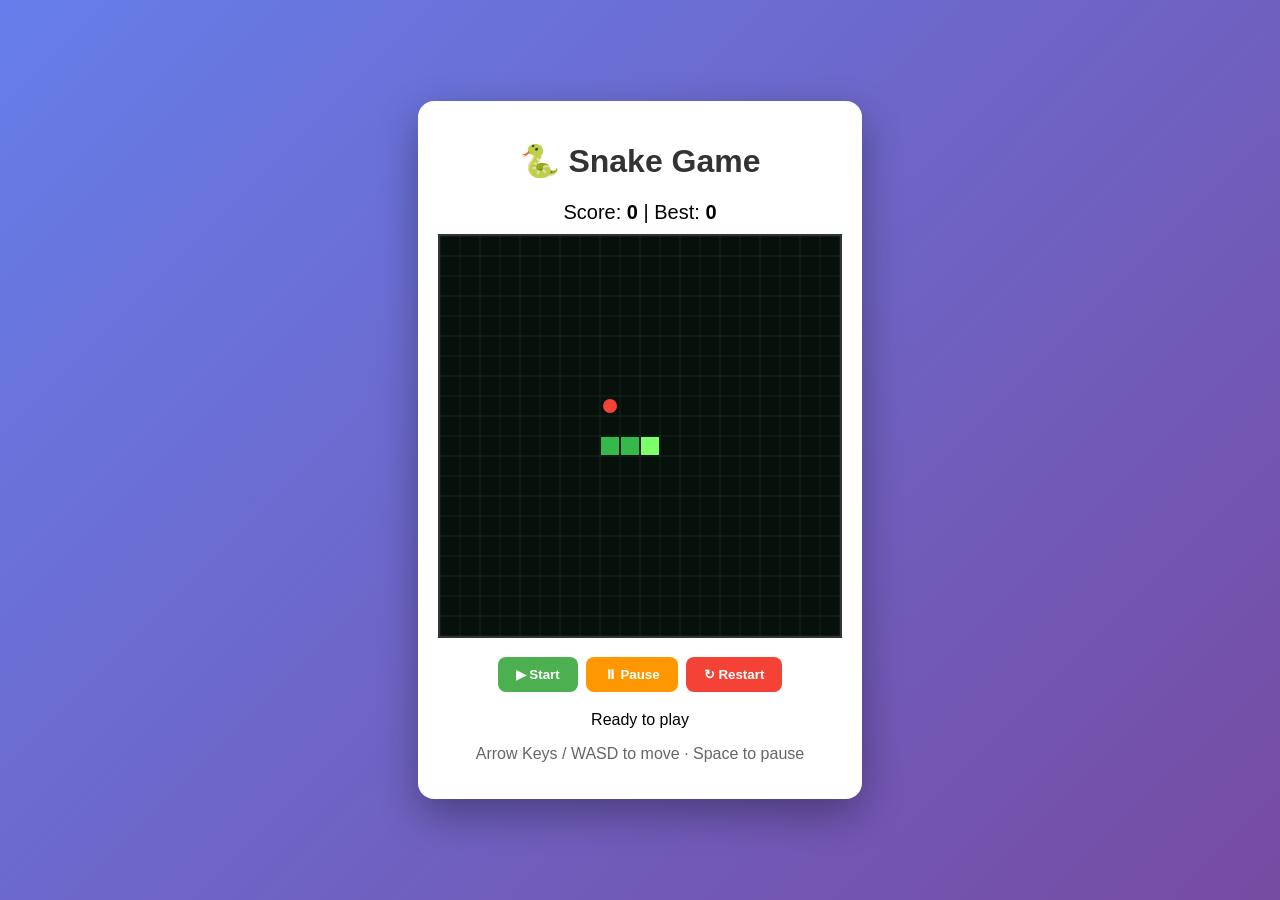
<file: index.html>
<!doctype html><html lang="en"><head><meta charset="UTF-8"><meta name="viewport" content="width=device-width,initial-scale=1.0"><title>Snake Game</title><style>body{margin:0;min-height:100vh;display:flex;justify-content:center;align-items:center;font-family:Arial;background:linear-gradient(135deg,#667eea,#764ba2)}.game{background:#fff;padding:20px;border-radius:16px;text-align:center;box-shadow:0 15px 40px #0005}h1{color:#333}canvas{background:#07110b;border:2px solid #333;display:block;margin:auto}.buttons{margin:15px}.buttons button{padding:10px 18px;margin:4px;border:0;border-radius:8px;color:#fff;cursor:pointer;font-weight:bold}#start{background:#4caf50}#pause{background:#ff9800}#restart{background:#f44336}.score{font-size:20px;margin:10px}.help{color:#666}</style></head><body><div class="game"><h1>🐍 Snake Game</h1><div class="score">Score: <b id="score">0</b> | Best: <b id="best">0</b></div><canvas id="c" width="400" height="400"></canvas><div class="buttons"><button id="start">▶ Start</button><button id="pause">⏸ Pause</button><button id="restart">↻ Restart</button></div><div id="status">Ready to play</div><p class="help">Arrow Keys / WASD to move · Space to pause</p></div><script>const c=document.getElementById('c'),x=c.getContext('2d'),sc=document.getElementById('score'),be=document.getElementById('best'),status=document.getElementById('status');let snake,food,dir,next,score,best=+localStorage.snakeBest||0,timer,running=false,paused=false;be.textContent=best;function init(){snake=[{x:10,y:10},{x:9,y:10},{x:8,y:10}];dir={x:0,y:0};next={x:0,y:0};score=0;sc.textContent=0;foodNew();draw();status.textContent='Ready to play'}function foodNew(){do{food={x:Math.floor(Math.random()*20),y:Math.floor(Math.random()*20)}}while(snake.some(a=>a.x==food.x&&a.y==food.y))}function draw(){x.fillStyle='#07110b';x.fillRect(0,0,400,400);x.strokeStyle='#ffffff12';for(let i=0;i<=400;i+=20){x.beginPath();x.moveTo(i,0);x.lineTo(i,400);x.stroke();x.beginPath();x.moveTo(0,i);x.lineTo(400,i);x.stroke()}snake.forEach((a,i)=>{x.fillStyle=i?'#35b94a':'#7cff6b';x.fillRect(a.x*20+1,a.y*20+1,18,18)});x.fillStyle='#f44336';x.beginPath();x.arc(food.x*20+10,food.y*20+10,7,0,Math.PI*2);x.fill()}function speed(){return Math.max(55,130-score*5)}function startLoop(){clearInterval(timer);timer=setInterval(update,speed())}function start(){running=true;paused=false;status.textContent='Game running';startLoop()}function pause(){if(!running)return;paused=!paused;status.textContent=paused?'Game paused':'Game running'}function over(){running=false;clearInterval(timer);timer=null;status.textContent='Game Over — press Restart'}function update(){if(!running||paused)return;dir={...next};if(!dir.x&&!dir.y)return;let head={x:snake[0].x+dir.x,y:snake[0].y+dir.y};if(head.x<0||head.x>=20||head.y<0||head.y>=20)return over();let eat=head.x==food.x&&head.y==food.y,body=eat?snake:snake.slice(0,-1);if(body.some(a=>a.x==head.x&&a.y==head.y))return over();snake.unshift(head);if(eat){score++;sc.textContent=score;if(score>best){best=score;be.textContent=best;localStorage.snakeBest=best}foodNew();startLoop()}else snake.pop();draw()}function move(a,b){if(dir.x==-a&&dir.y==-b)return;next={x:a,y:b};if(!running)start()}document.addEventListener('keydown',e=>{let k=e.key.toLowerCase();if(['arrowup','arrowdown','arrowleft','arrowright','w','a','s','d',' '].includes(k))e.preventDefault();if(k=='arrowup'||k=='w')move(0,-1);else if(k=='arrowdown'||k=='s')move(0,1);else if(k=='arrowleft'||k=='a')move(-1,0);else if(k=='arrowright'||k=='d')move(1,0);else if(k==' ')pause()});start.onclick=start;pause.onclick=pause;restart.onclick=()=>{clearInterval(timer);init();start()};init()</script></body></html>
</file>
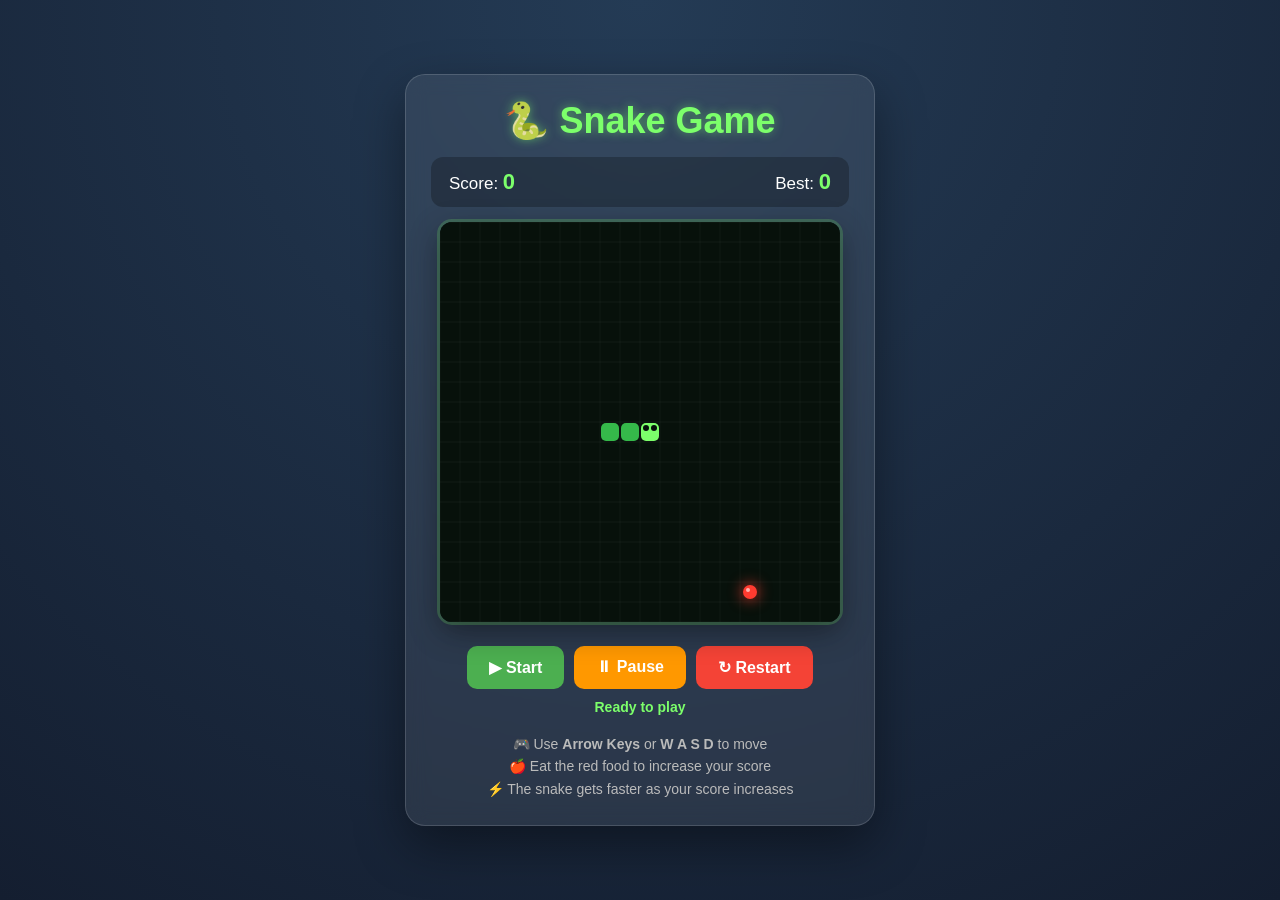
<file: snake-game/index.html>
<!DOCTYPE html>
<html lang="en">
<head>
    <meta charset="UTF-8">
    <meta name="viewport" content="width=device-width, initial-scale=1.0">
    <title>Snake Game</title>
    <style>
        * { box-sizing: border-box; }
        body {
            margin: 0; min-height: 100vh; display: flex; justify-content: center; align-items: center;
            font-family: Arial, sans-serif; background: radial-gradient(circle at top, #243b55, #141e30); color: white;
        }
        .game-container {
            width: 470px; max-width: 95%; padding: 25px; background: rgba(255,255,255,.08);
            border: 1px solid rgba(255,255,255,.15); border-radius: 20px;
            box-shadow: 0 20px 50px rgba(0,0,0,.4); backdrop-filter: blur(10px); text-align: center;
        }
        h1 { margin: 0 0 15px; font-size: 36px; color: #7cff6b; text-shadow: 0 0 10px rgba(124,255,107,.5); }
        .score-board { display: flex; justify-content: space-between; margin-bottom: 15px; padding: 12px 18px; background: rgba(0,0,0,.25); border-radius: 12px; }
        .score-box { font-size: 17px; }
        .score-number { color: #7cff6b; font-size: 22px; font-weight: bold; }
        .canvas-wrapper { position: relative; display: inline-block; border-radius: 12px; overflow: hidden; box-shadow: 0 0 0 3px rgba(124,255,107,.2), 0 10px 30px rgba(0,0,0,.4); }
        canvas { display: block; width: 400px; height: 400px; background: #07110b; }
        .game-message { position: absolute; inset: 0; display: none; justify-content: center; align-items: center; flex-direction: column; background: rgba(0,0,0,.72); backdrop-filter: blur(3px); }
        .game-message.show { display: flex; }
        .game-message h2 { margin: 0 0 10px; font-size: 34px; color: #ff5252; }
        .game-message p { margin: 5px 0; color: #ddd; }
        .controls { margin-top: 20px; display: flex; justify-content: center; gap: 10px; }
        button { border: none; padding: 12px 22px; border-radius: 10px; font-size: 16px; font-weight: bold; cursor: pointer; color: white; transition: transform .15s, box-shadow .15s; }
        #startBtn { background: #4caf50; } #pauseBtn { background: #ff9800; } #restartBtn { background: #f44336; }
        button:hover { transform: translateY(-2px); box-shadow: 0 5px 15px rgba(0,0,0,.3); }
        button:active { transform: translateY(0); }
        .instructions { margin-top: 18px; color: #bbb; font-size: 14px; line-height: 1.6; }
        .status { margin-top: 10px; font-size: 14px; color: #7cff6b; font-weight: bold; }
        @media (max-width: 500px) { .game-container { padding: 15px; } canvas { width: 100%; height: auto; } .controls { flex-wrap: wrap; } }
    </style>
</head>
<body>
<div class="game-container">
    <h1>🐍 Snake Game</h1>
    <div class="score-board">
        <div class="score-box">Score: <span id="score" class="score-number">0</span></div>
        <div class="score-box">Best: <span id="highScore" class="score-number">0</span></div>
    </div>
    <div class="canvas-wrapper">
        <canvas id="gameCanvas" width="400" height="400"></canvas>
        <div id="gameMessage" class="game-message">
            <h2 id="messageTitle">Game Over</h2>
            <p id="messageText">Press Restart to play again</p>
        </div>
    </div>
    <div class="controls">
        <button id="startBtn">▶ Start</button>
        <button id="pauseBtn">⏸ Pause</button>
        <button id="restartBtn">↻ Restart</button>
    </div>
    <div class="status"><span id="statusText">Ready to play</span></div>
    <div class="instructions">🎮 Use <b>Arrow Keys</b> or <b>W A S D</b> to move<br>🍎 Eat the red food to increase your score<br>⚡ The snake gets faster as your score increases</div>
</div>
<script>
const canvas=document.getElementById("gameCanvas");
const ctx=canvas.getContext("2d");
const scoreElement=document.getElementById("score");
const highScoreElement=document.getElementById("highScore");
const startBtn=document.getElementById("startBtn");
const pauseBtn=document.getElementById("pauseBtn");
const restartBtn=document.getElementById("restartBtn");
const gameMessage=document.getElementById("gameMessage");
const messageTitle=document.getElementById("messageTitle");
const messageText=document.getElementById("messageText");
const statusText=document.getElementById("statusText");
const GRID_SIZE=20;
const TILE_COUNT=canvas.width/GRID_SIZE;
const INITIAL_SPEED=130;
const MIN_SPEED=55;
let snake=[];
let food={x:0,y:0};
let direction={x:0,y:0};
let nextDirection={x:0,y:0};
let score=0;
let highScore=Number(localStorage.getItem("snakeHighScore"))||0;
let gameRunning=false;
let gamePaused=false;
let gameOverState=false;
let gameLoop=null;
function initGame(){
    snake=[{x:10,y:10},{x:9,y:10},{x:8,y:10}];
    direction={x:0,y:0}; nextDirection={x:0,y:0}; score=0;
    gameRunning=false; gamePaused=false; gameOverState=false;
    scoreElement.textContent=score; highScoreElement.textContent=highScore;
    gameMessage.classList.remove("show"); statusText.textContent="Ready to play";
    generateFood(); draw();
}
function generateFood(){
    let validPosition=false;
    while(!validPosition){
        food.x=Math.floor(Math.random()*TILE_COUNT);
        food.y=Math.floor(Math.random()*TILE_COUNT);
        validPosition=!snake.some(segment=>segment.x===food.x&&segment.y===food.y);
    }
}
function drawBackground(){
    ctx.fillStyle="#07110b"; ctx.fillRect(0,0,canvas.width,canvas.height);
    ctx.strokeStyle="rgba(255,255,255,0.04)"; ctx.lineWidth=1;
    for(let i=0;i<=canvas.width;i+=GRID_SIZE){
        ctx.beginPath(); ctx.moveTo(i,0); ctx.lineTo(i,canvas.height); ctx.stroke();
        ctx.beginPath(); ctx.moveTo(0,i); ctx.lineTo(canvas.width,i); ctx.stroke();
    }
}
function drawSnake(){
    snake.forEach((segment,index)=>{
        const x=segment.x*GRID_SIZE, y=segment.y*GRID_SIZE;
        ctx.fillStyle=index===0?"#7cff6b":"#35b94a";
        ctx.beginPath(); ctx.roundRect(x+1,y+1,GRID_SIZE-2,GRID_SIZE-2,5); ctx.fill();
        if(index===0){
            ctx.fillStyle="#07110b"; const eyeSize=3;
            ctx.beginPath(); ctx.arc(x+6,y+6,eyeSize,0,Math.PI*2); ctx.fill();
            ctx.beginPath(); ctx.arc(x+14,y+6,eyeSize,0,Math.PI*2); ctx.fill();
        }
    });
}
function drawFood(){
    const centerX=food.x*GRID_SIZE+GRID_SIZE/2, centerY=food.y*GRID_SIZE+GRID_SIZE/2;
    ctx.shadowColor="#ff3b30"; ctx.shadowBlur=15; ctx.fillStyle="#ff3b30";
    ctx.beginPath(); ctx.arc(centerX,centerY,7,0,Math.PI*2); ctx.fill(); ctx.shadowBlur=0;
    ctx.fillStyle="#ffb3ae"; ctx.beginPath(); ctx.arc(centerX-2,centerY-2,2,0,Math.PI*2); ctx.fill();
}
function draw(){drawBackground();drawSnake();drawFood();}
function update(){
    if(!gameRunning||gamePaused)return;
    direction={...nextDirection};
    if(direction.x===0&&direction.y===0)return;
    const head={x:snake[0].x+direction.x,y:snake[0].y+direction.y};
    if(head.x<0||head.x>=TILE_COUNT||head.y<0||head.y>=TILE_COUNT){endGame();return;}
    const willEat=head.x===food.x&&head.y===food.y;
    const bodyToCheck=willEat?snake:snake.slice(0,-1);
    if(bodyToCheck.some(segment=>segment.x===head.x&&segment.y===head.y)){endGame();return;}
    snake.unshift(head);
    if(willEat){
        score++; scoreElement.textContent=score;
        if(score>highScore){highScore=score;highScoreElement.textContent=highScore;localStorage.setItem("snakeHighScore",highScore);}
        generateFood(); updateSpeed();
    }else{snake.pop();}
    draw();
}
function startGame(){
    if(gameOverState)initGame();
    gameRunning=true; gamePaused=false; statusText.textContent="Game running";
    startBtn.textContent="▶ Running"; pauseBtn.textContent="⏸ Pause";
    if(!gameLoop)startLoop();
}
function pauseGame(){
    if(!gameRunning)return;
    gamePaused=!gamePaused;
    if(gamePaused){statusText.textContent="Game paused";pauseBtn.textContent="▶ Resume";}
    else{statusText.textContent="Game running";pauseBtn.textContent="⏸ Pause";}
}
function restartGame(){stopLoop();initGame();startGame();}
function startLoop(){stopLoop();gameLoop=setInterval(update,getCurrentSpeed());}
function stopLoop(){if(gameLoop){clearInterval(gameLoop);gameLoop=null;}}
function getCurrentSpeed(){return Math.max(MIN_SPEED,INITIAL_SPEED-score*5);}
function updateSpeed(){if(gameRunning)startLoop();}
function endGame(){
    gameRunning=false; gamePaused=false; gameOverState=true; stopLoop();
    messageTitle.textContent="💀 Game Over"; messageText.textContent=`Your score: ${score}`;
    gameMessage.classList.add("show"); statusText.textContent="Game over";
    startBtn.textContent="▶ Start"; pauseBtn.textContent="⏸ Pause";
}
document.addEventListener("keydown",event=>{
    const key=event.key.toLowerCase();
    if(["arrowup","arrowdown","arrowleft","arrowright","w","a","s","d"," "].includes(key))event.preventDefault();
    if(key==="arrowup"||key==="w")changeDirection(0,-1);
    else if(key==="arrowdown"||key==="s")changeDirection(0,1);
    else if(key==="arrowleft"||key==="a")changeDirection(-1,0);
    else if(key==="arrowright"||key==="d")changeDirection(1,0);
    else if(key===" ")pauseGame();
});
function changeDirection(x,y){
    if(direction.x===-x&&direction.y===-y)return;
    nextDirection={x,y};
    if(!gameRunning&&!gameOverState)startGame();
}
startBtn.addEventListener("click",startGame);
pauseBtn.addEventListener("click",pauseGame);
restartBtn.addEventListener("click",restartGame);
initGame();
</script>
</body>
</html>
</file>
